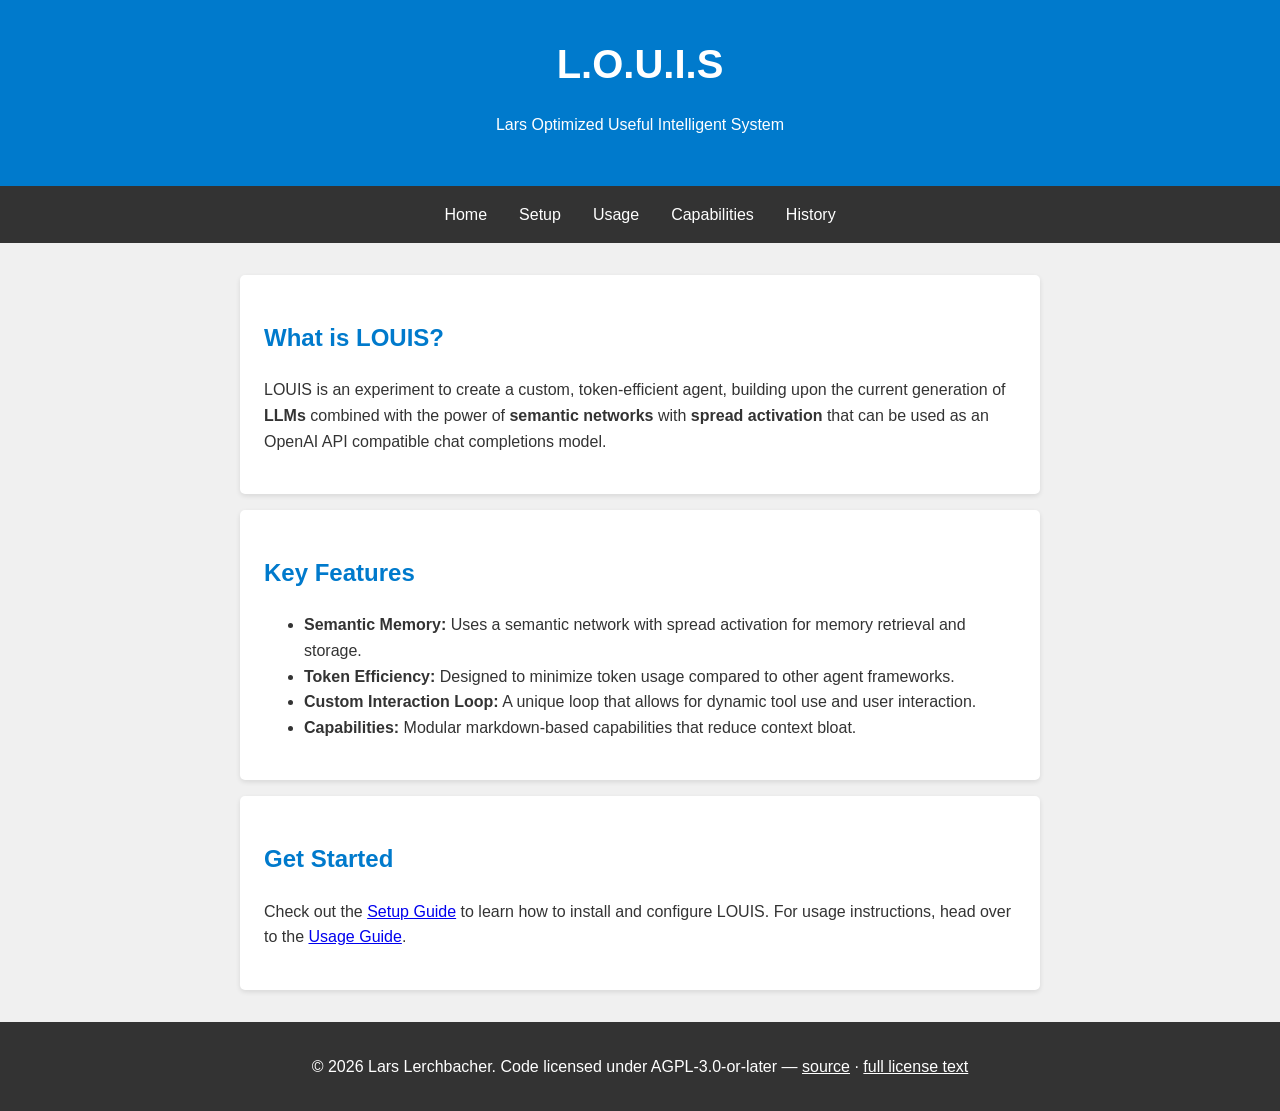
<file: docs/index.html>
<!DOCTYPE html>
<html lang="en">
<head>
    <meta charset="UTF-8">
    <meta name="viewport" content="width=device-width, initial-scale=1.0">
    <title>LOUIS - Lars Optimized Useful Intelligent System</title>
    <link rel="stylesheet" href="style.css">
</head>
<body>
    <header>
        <h1>L.O.U.I.S</h1>
        <p>Lars Optimized Useful Intelligent System</p>
    </header>
    <nav>
        <ul>
            <li><a href="index.html">Home</a></li>
            <li><a href="setup.html">Setup</a></li>
            <li><a href="usage.html">Usage</a></li>
            <li><a href="capabilities.html">Capabilities</a></li>
            <li><a href="history.html">History</a></li>
        </ul>
    </nav>
    <main>
        <section>
            <h2>What is LOUIS?</h2>
            <p>
                LOUIS is an experiment to create a custom, token-efficient agent, building upon the current generation of <strong>LLMs</strong> combined with the power of <strong>semantic networks</strong> with <strong>spread activation</strong> that can be used as an OpenAI API compatible chat completions model.
            </p>
        </section>
        <section>
            <h2>Key Features</h2>
            <ul>
                <li><strong>Semantic Memory:</strong> Uses a semantic network with spread activation for memory retrieval and storage.</li>
                <li><strong>Token Efficiency:</strong> Designed to minimize token usage compared to other agent frameworks.</li>
                <li><strong>Custom Interaction Loop:</strong> A unique loop that allows for dynamic tool use and user interaction.</li>
                <li><strong>Capabilities:</strong> Modular markdown-based capabilities that reduce context bloat.</li>
            </ul>
        </section>
        <section>
            <h2>Get Started</h2>
            <p>
                Check out the <a href="setup.html">Setup Guide</a> to learn how to install and configure LOUIS. For usage instructions, head over to the <a href="usage.html">Usage Guide</a>.
            </p>
        </section>
    </main>
    <footer>
        <p>© 2026 Lars Lerchbacher. Code licensed under AGPL-3.0-or-later — <a href="https://github.com/LarsLerchbacher/LOUIS">source</a> · <a href="https://www.gnu.org/licenses/agpl-3.0.html">full license text</a></p>
    </footer>
</body>
</html>
</file>
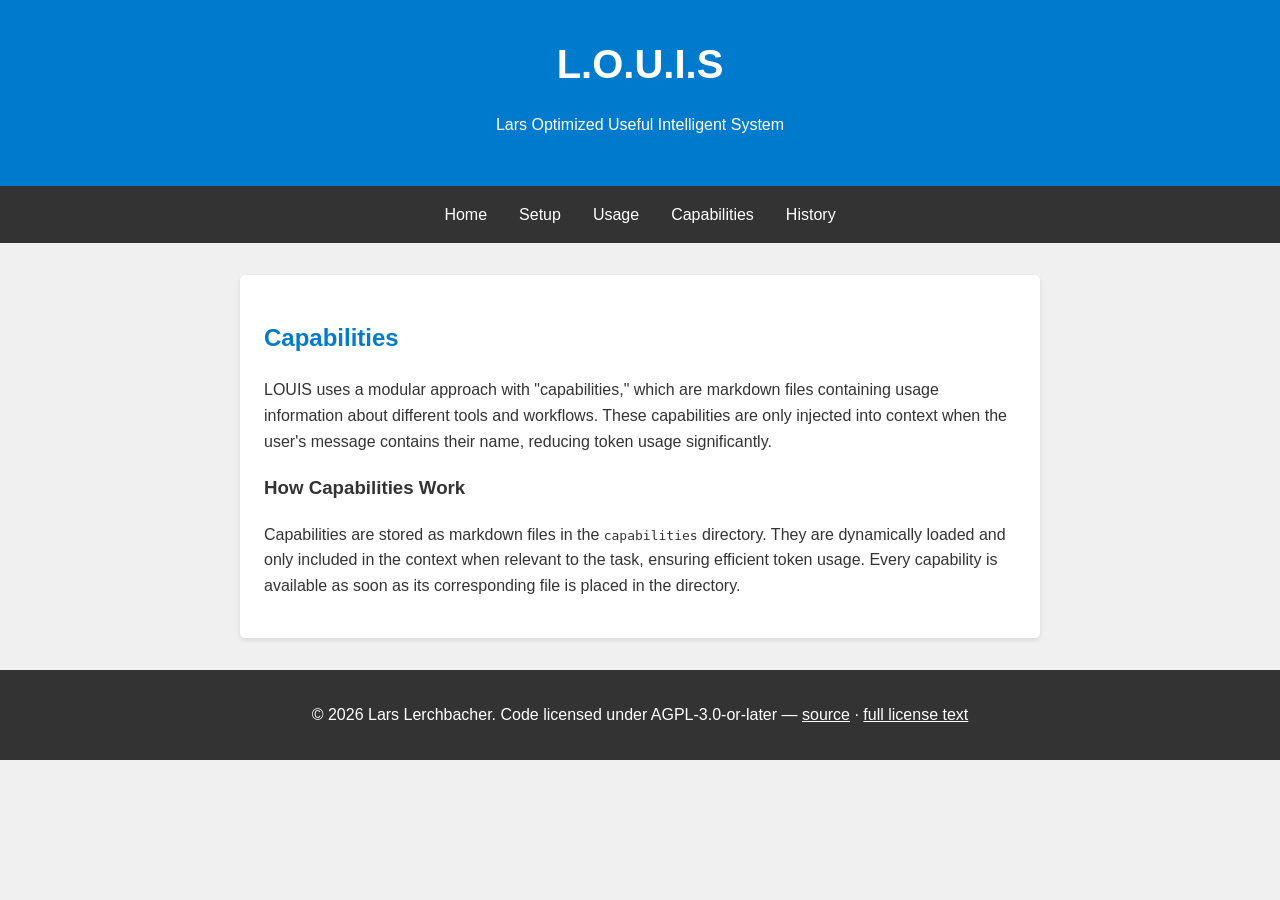
<file: docs/capabilities.html>
<!DOCTYPE html>
<html lang="en">
<head>
    <meta charset="UTF-8">
    <meta name="viewport" content="width=device-width, initial-scale=1.0">
    <title>Capabilities - LOUIS</title>
    <link rel="stylesheet" href="style.css">
</head>
<body>
    <header>
        <h1>L.O.U.I.S</h1>
        <p>Lars Optimized Useful Intelligent System</p>
    </header>
    <nav>
        <ul>
            <li><a href="index.html">Home</a></li>
            <li><a href="setup.html">Setup</a></li>
            <li><a href="usage.html">Usage</a></li>
            <li><a href="capabilities.html">Capabilities</a></li>
            <li><a href="history.html">History</a></li>
        </ul>
    </nav>
    <main>
        <section>
            <h2>Capabilities</h2>
            <p>LOUIS uses a modular approach with "capabilities," which are markdown files containing usage information about different tools and workflows. These capabilities are only injected into context when the user's message contains their name, reducing token usage significantly.</p>
            <h3>How Capabilities Work</h3>
            <p>Capabilities are stored as markdown files in the <code>capabilities</code> directory. They are dynamically loaded and only included in the context when relevant to the task, ensuring efficient token usage. Every capability is available as soon as its corresponding file is placed in the directory.</p>
        </section>
    </main>
    <footer>
        <p>© 2026 Lars Lerchbacher. Code licensed under AGPL-3.0-or-later — <a href="https://github.com/LarsLerchbacher/LOUIS">source</a> · <a href="https://www.gnu.org/licenses/agpl-3.0.html">full license text</a></p>
    </footer>
</body>
</html>
</file>
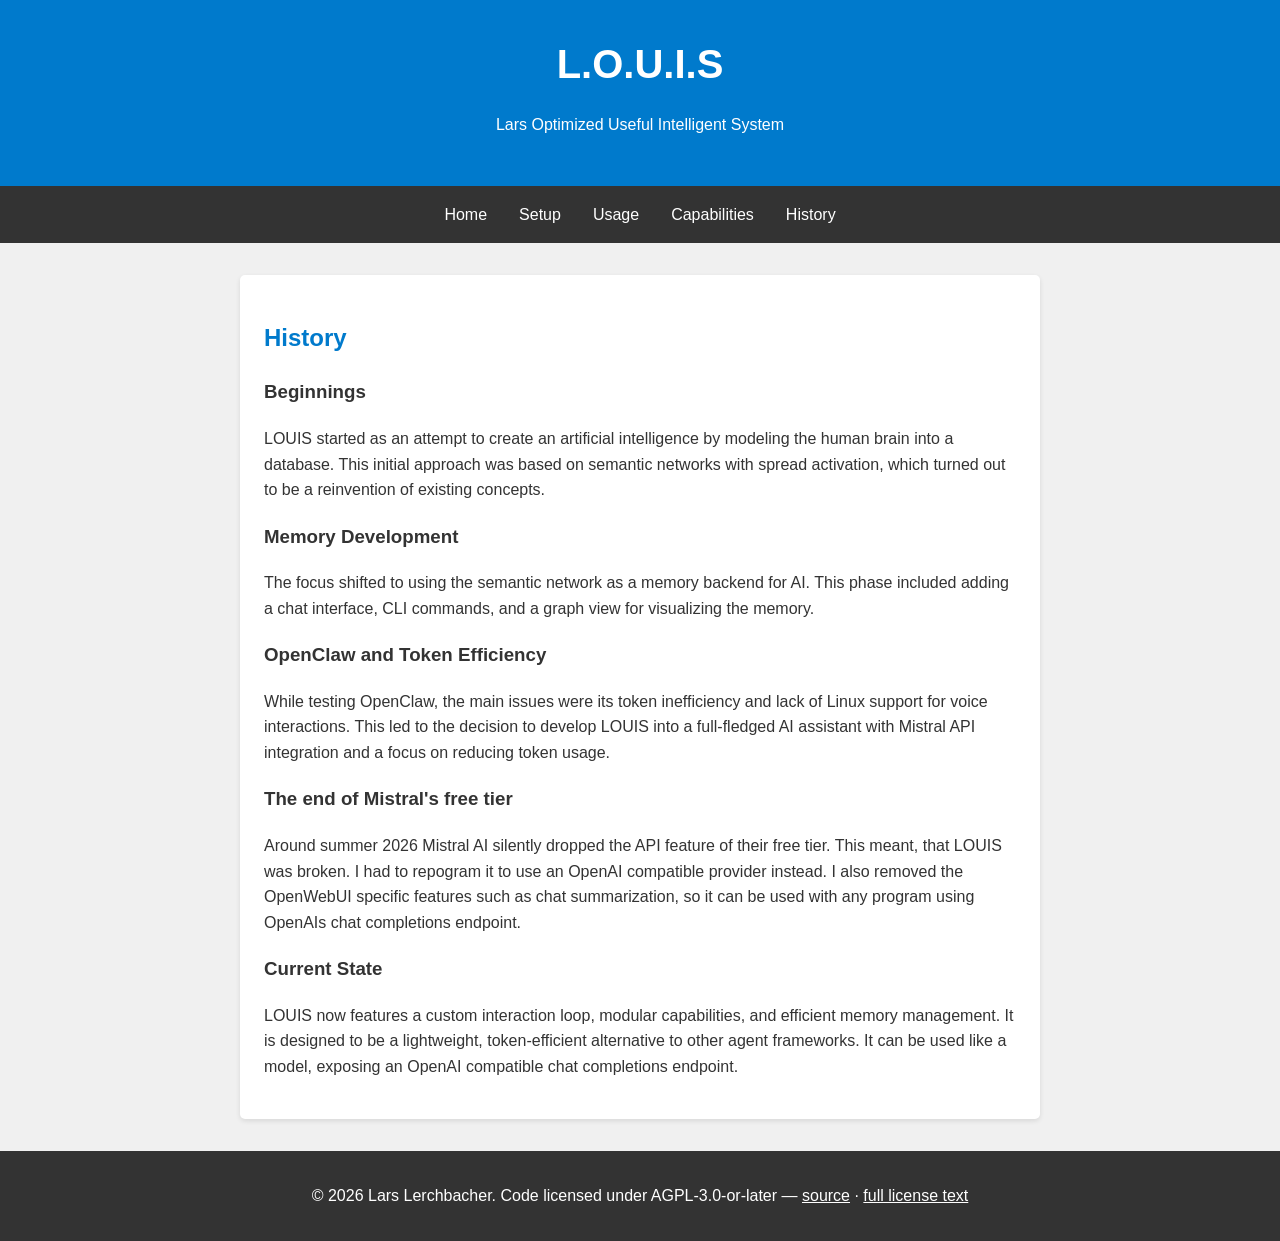
<file: docs/history.html>
<!DOCTYPE html>
<html lang="en">
<head>
    <meta charset="UTF-8">
    <meta name="viewport" content="width=device-width, initial-scale=1.0">
    <title>History - LOUIS</title>
    <link rel="stylesheet" href="style.css">
</head>
<body>
    <header>
        <h1>L.O.U.I.S</h1>
        <p>Lars Optimized Useful Intelligent System</p>
    </header>
    <nav>
        <ul>
            <li><a href="index.html">Home</a></li>
            <li><a href="setup.html">Setup</a></li>
            <li><a href="usage.html">Usage</a></li>
            <li><a href="capabilities.html">Capabilities</a></li>
            <li><a href="history.html">History</a></li>
        </ul>
    </nav>
    <main>
        <section>
            <h2>History</h2>
            <h3>Beginnings</h3>
            <p>LOUIS started as an attempt to create an artificial intelligence by modeling the human brain into a database. This initial approach was based on semantic networks with spread activation, which turned out to be a reinvention of existing concepts.</p>
            <h3>Memory Development</h3>
            <p>The focus shifted to using the semantic network as a memory backend for AI. This phase included adding a chat interface, CLI commands, and a graph view for visualizing the memory.</p>
            <h3>OpenClaw and Token Efficiency</h3>
            <p>While testing OpenClaw, the main issues were its token inefficiency and lack of Linux support for voice interactions. This led to the decision to develop LOUIS into a full-fledged AI assistant with Mistral API integration and a focus on reducing token usage.</p>
	    <h3>The end of Mistral's free tier</h3>
    <p>Around summer 2026 Mistral AI silently dropped the API feature of their free tier. This meant, that LOUIS was broken. I had to repogram it to use an OpenAI compatible provider instead. I also removed the OpenWebUI specific features such as chat summarization, so it can be used with any program using OpenAIs chat completions endpoint.
            <h3>Current State</h3>
            <p>LOUIS now features a custom interaction loop, modular capabilities, and efficient memory management. It is designed to be a lightweight, token-efficient alternative to other agent frameworks. It can be used like a model, exposing an OpenAI compatible chat completions endpoint.</p>
        </section>
    </main>
    <footer>
        <p>© 2026 Lars Lerchbacher. Code licensed under AGPL-3.0-or-later — <a href="https://github.com/LarsLerchbacher/LOUIS">source</a> · <a href="https://www.gnu.org/licenses/agpl-3.0.html">full license text</a></p>
    </footer>
</body>
</html>
</file>
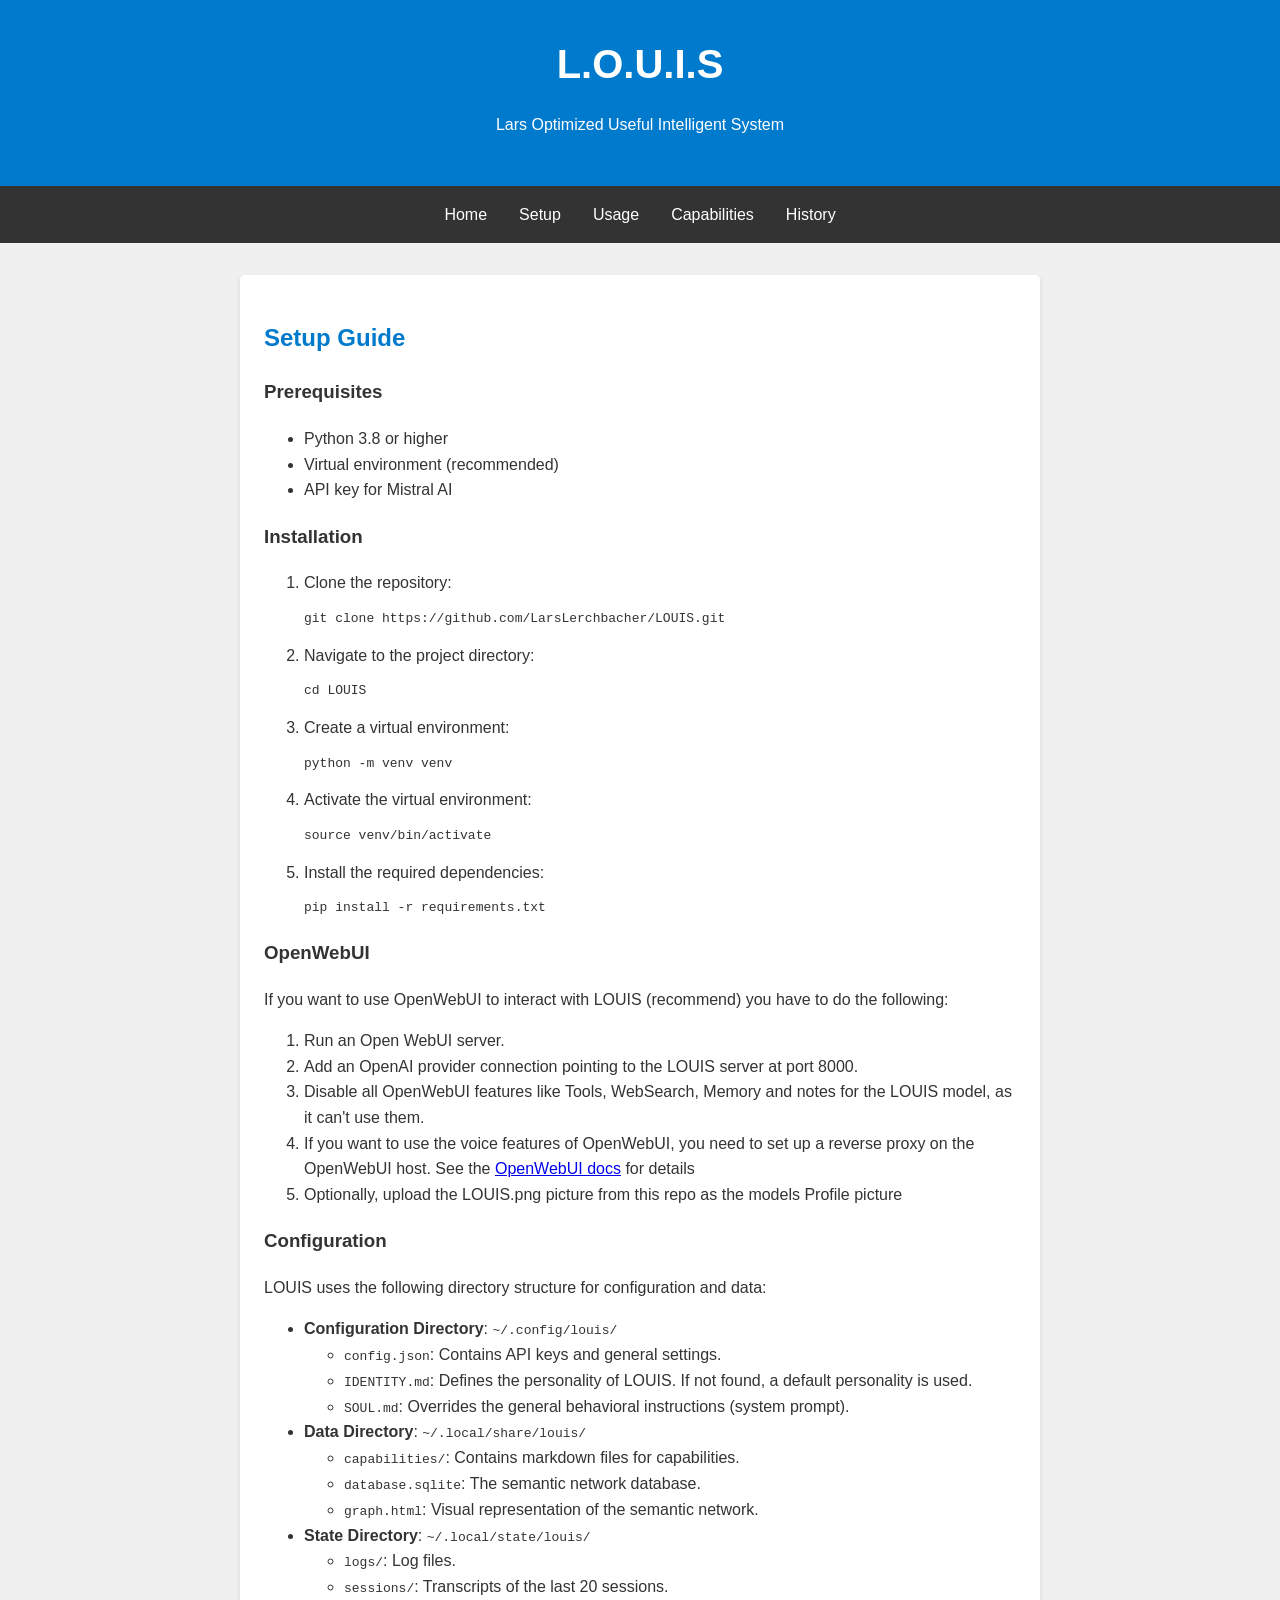
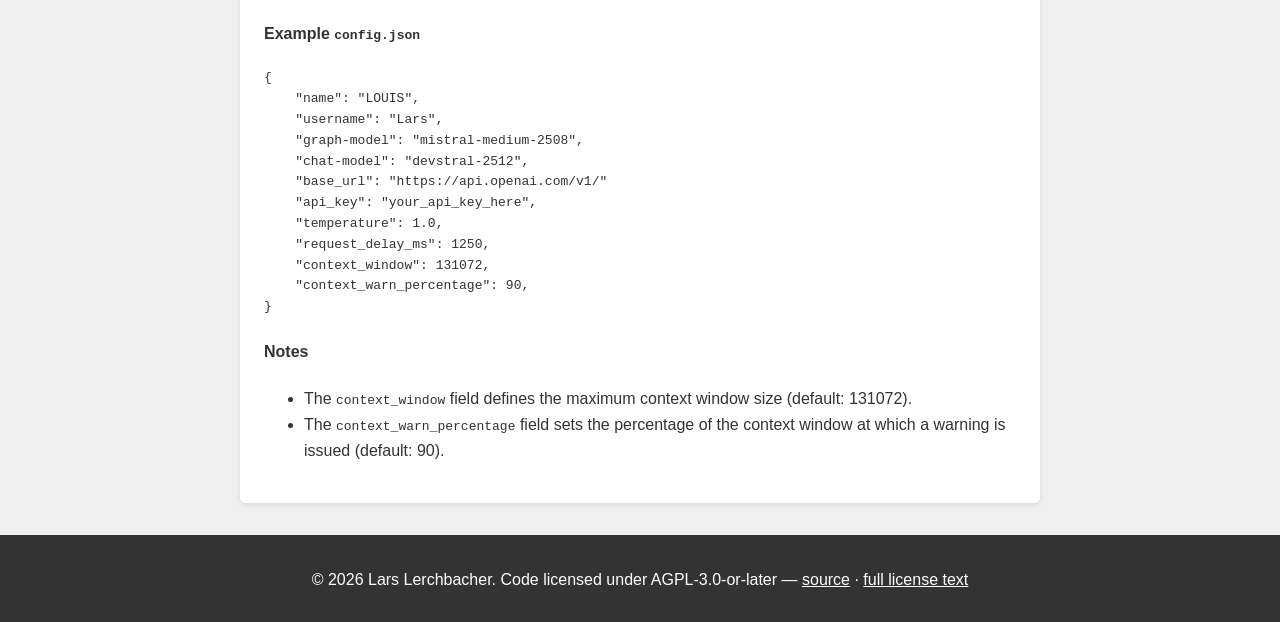
<file: docs/setup.html>
<!DOCTYPE html>
<html lang="en">
<head>
    <meta charset="UTF-8">
    <meta name="viewport" content="width=device-width, initial-scale=1.0">
    <title>Setup Guide - LOUIS</title>
    <link rel="stylesheet" href="style.css">
</head>
<body>
    <header>
        <h1>L.O.U.I.S</h1>
        <p>Lars Optimized Useful Intelligent System</p>
    </header>
    <nav>
        <ul>
            <li><a href="index.html">Home</a></li>
            <li><a href="setup.html">Setup</a></li>
            <li><a href="usage.html">Usage</a></li>
            <li><a href="capabilities.html">Capabilities</a></li>
            <li><a href="history.html">History</a></li>
        </ul>
    </nav>
    <main>
        <section>
            <h2>Setup Guide</h2>
            <h3>Prerequisites</h3>
            <ul>
                <li>Python 3.8 or higher</li>
                <li>Virtual environment (recommended)</li>
                <li>API key for Mistral AI</li>
            </ul>
            <h3>Installation</h3>
            <ol>
                <li>Clone the repository:
                    <pre>git clone https://github.com/LarsLerchbacher/LOUIS.git</pre>
                </li>
                <li>Navigate to the project directory:
                    <pre>cd LOUIS</pre>
                </li>
                <li>Create a virtual environment:
                    <pre>python -m venv venv</pre>
                </li>
                <li>Activate the virtual environment:
                    <pre>source venv/bin/activate</pre>
                </li>
                <li>Install the required dependencies:
                    <pre>pip install -r requirements.txt</pre>
                </li>
            </ol>
            <h3>OpenWebUI</h3>
            <p>If you want to use OpenWebUI to interact with LOUIS (recommend) you have to do the following:</p>
            <ol>
                <li>Run an Open WebUI server.</li>
                <li>Add an OpenAI provider connection pointing to the LOUIS server at port 8000.</li>
                <li>Disable all OpenWebUI features like Tools, WebSearch, Memory and notes for the LOUIS model, as it can't use them.</li>
		<li>If you want to use the voice features of OpenWebUI, you need to set up a reverse proxy on the OpenWebUI host. See the <a href="https://docs.openwebui.com/">OpenWebUI docs</a> for details</li>
                <li>Optionally, upload the LOUIS.png picture from this repo as the models Profile picture</li>
            </ol>
            <h3>Configuration</h3>
            <p>LOUIS uses the following directory structure for configuration and data:</p>
            <ul>
                <li><strong>Configuration Directory</strong>: <code>~/.config/louis/</code>
                    <ul>
                        <li><code>config.json</code>: Contains API keys and general settings.</li>
                        <li><code>IDENTITY.md</code>: Defines the personality of LOUIS. If not found, a default personality is used.</li>
                        <li><code>SOUL.md</code>: Overrides the general behavioral instructions (system prompt).</li>
                    </ul>
                </li>
                <li><strong>Data Directory</strong>: <code>~/.local/share/louis/</code>
                    <ul>
                        <li><code>capabilities/</code>: Contains markdown files for capabilities.</li>
                        <li><code>database.sqlite</code>: The semantic network database.</li>
                        <li><code>graph.html</code>: Visual representation of the semantic network.</li>
                    </ul>
                </li>
                <li><strong>State Directory</strong>: <code>~/.local/state/louis/</code>
                    <ul>
                        <li><code>logs/</code>: Log files.</li>
                        <li><code>sessions/</code>: Transcripts of the last 20 sessions.</li>
                    </ul>
                </li>
            </ul>
            <h4>Example <code>config.json</code></h4>
            <pre>{
    "name": "LOUIS",
    "username": "Lars",
    "graph-model": "mistral-medium-2508",
    "chat-model": "devstral-2512",
    "base_url": "https://api.openai.com/v1/"
    "api_key": "your_api_key_here",
    "temperature": 1.0,
    "request_delay_ms": 1250,
    "context_window": 131072,
    "context_warn_percentage": 90,
}</pre>
            <h4>Notes</h4>
            <ul>
                <li>The <code>context_window</code> field defines the maximum context window size (default: 131072).</li>
                <li>The <code>context_warn_percentage</code> field sets the percentage of the context window at which a warning is issued (default: 90).</li>
            </ul>
        </section>
    </main>
    <footer>
        <p>© 2026 Lars Lerchbacher. Code licensed under AGPL-3.0-or-later — <a href="https://github.com/LarsLerchbacher/LOUIS">source</a> · <a href="https://www.gnu.org/licenses/agpl-3.0.html">full license text</a></p>
    </footer>
</body>
</html>
</file>
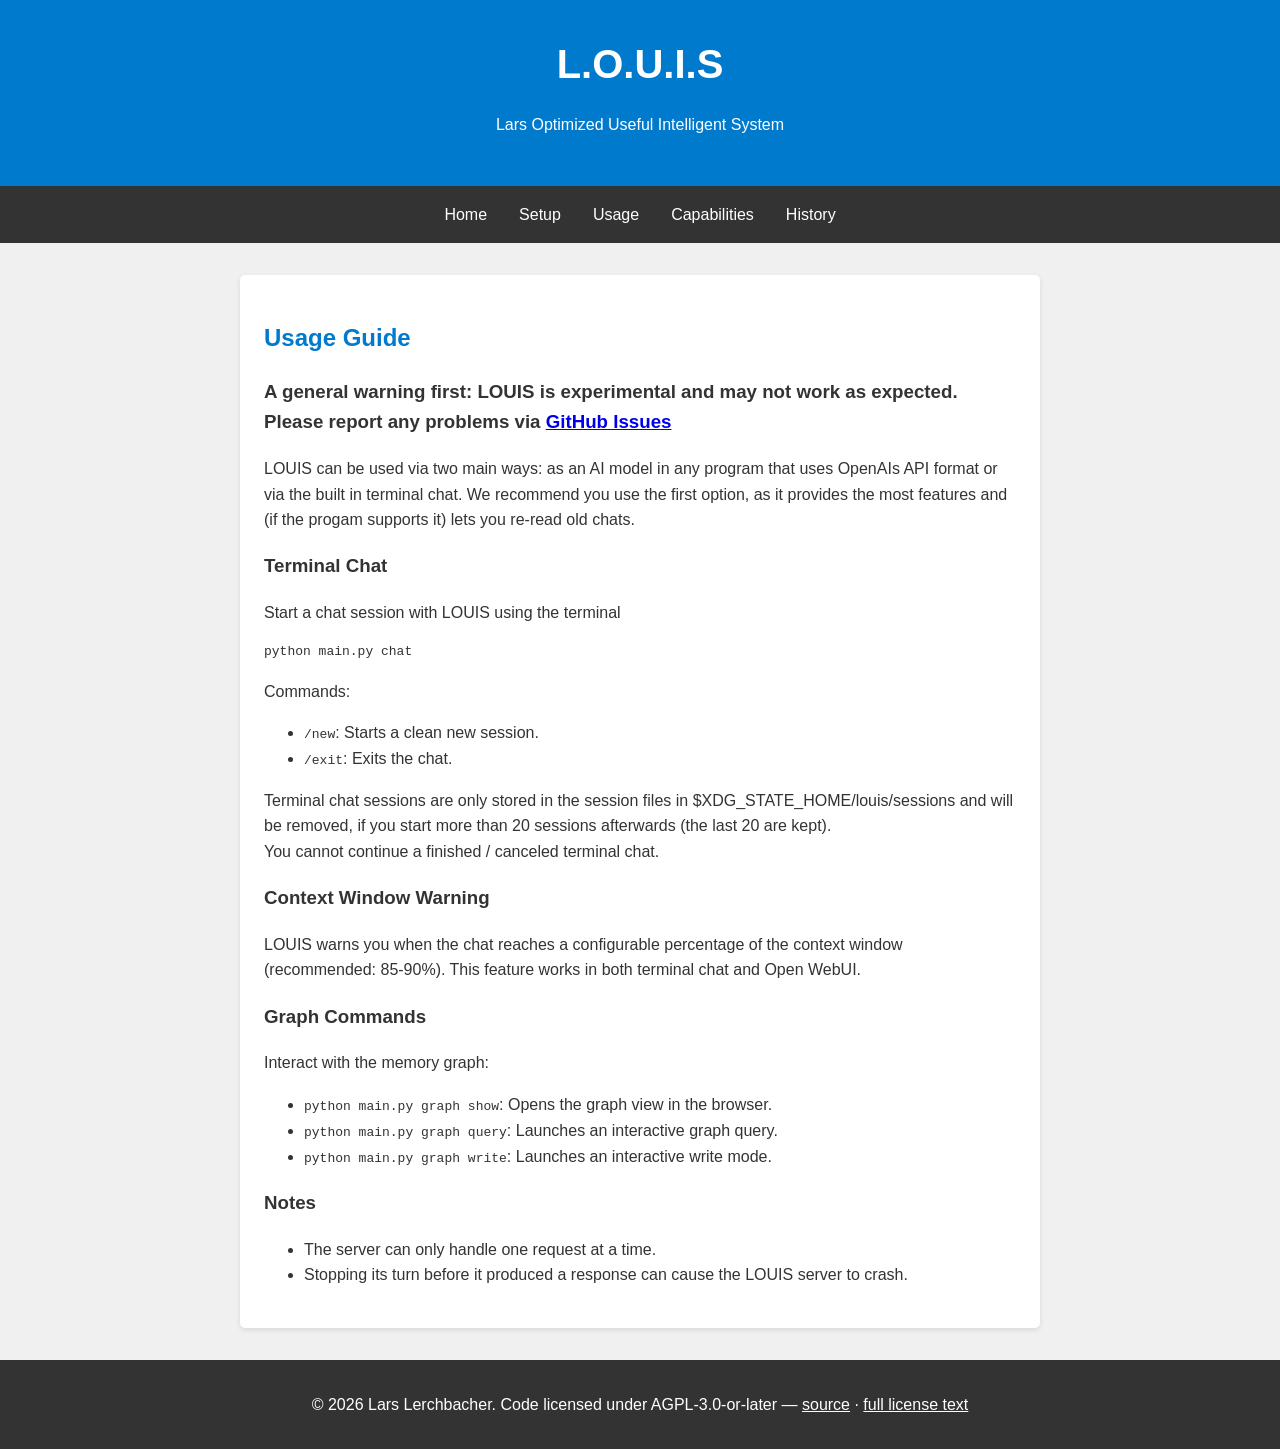
<file: docs/usage.html>
<!DOCTYPE html>
<html lang="en">
<head>
    <meta charset="UTF-8">
    <meta name="viewport" content="width=device-width, initial-scale=1.0">
    <title>Usage Guide - LOUIS</title>
    <link rel="stylesheet" href="style.css">
</head>
<body>
    <header>
        <h1>L.O.U.I.S</h1>
        <p>Lars Optimized Useful Intelligent System</p>
    </header>
    <nav>
        <ul>
            <li><a href="index.html">Home</a></li>
            <li><a href="setup.html">Setup</a></li>
            <li><a href="usage.html">Usage</a></li>
            <li><a href="capabilities.html">Capabilities</a></li>
            <li><a href="history.html">History</a></li>
        </ul>
    </nav>
    <main>
        <section>
            <h2>Usage Guide</h2>
            <h3>A general warning first: LOUIS is experimental and may not work as expected. Please report any problems via <a href="https://github.com/LarsLerchbacher/LOUIS/issues">GitHub Issues</a></h3>
            <p>
                LOUIS can be used via two main ways: as an AI model in any program that uses OpenAIs API format or via the built in terminal chat.
                We recommend you use the first option, as it provides the most features and (if the progam supports it) lets you re-read old chats.
            </p>

            <h3>Terminal Chat</h3>
            <p>Start a chat session with LOUIS using the terminal</p>
            <pre>python main.py chat</pre>
            <p>Commands:</p>
            <ul>
                <li><code>/new</code>: Starts a clean new session.</li>
                <li><code>/exit</code>: Exits the chat.</li>
            </ul>
            <p>Terminal chat sessions are only stored in the session files in $XDG_STATE_HOME/louis/sessions and will be removed, if you start more than 20 sessions afterwards (the last 20 are kept).<br>
            You cannot continue a finished / canceled terminal chat.</p>
            <h3>Context Window Warning</h3>
            <p>LOUIS warns you when the chat reaches a configurable percentage of the context window (recommended: 85-90%). This feature works in both terminal chat and Open WebUI.</p>
            <h3>Graph Commands</h3>
            <p>Interact with the memory graph:</p>
            <ul>
                <li><code>python main.py graph show</code>: Opens the graph view in the browser.</li>
                <li><code>python main.py graph query</code>: Launches an interactive graph query.</li>
                <li><code>python main.py graph write</code>: Launches an interactive write mode.</li>
            </ul>
            <h3>Notes</h3>
            <ul>
                <li>The server can only handle one request at a time.</li>                    
                <li>Stopping its turn before it produced a response can cause the LOUIS server to crash.</li>
            </ul> 
        </section>
    </main>
    <footer>
        <p>© 2026 Lars Lerchbacher. Code licensed under AGPL-3.0-or-later — <a href="https://github.com/LarsLerchbacher/LOUIS">source</a> · <a href="https://www.gnu.org/licenses/agpl-3.0.html">full license text</a></p>
    </footer>
</body>
</html>
</file>
<file: docs/style.css>
/* AI-themed but readable styling */
/* Also AI generated if you're wondering. I wonder how it managed to put SOME of the CSS into an external sytelsheet... */
body {
    font-family: 'Segoe UI', Tahoma, Geneva, Verdana, sans-serif;
    line-height: 1.6;
    margin: 0;
    padding: 0;
    background-color: #f0f0f0;
    color: #333;
}

header {
    background-color: #007acc;
    color: white;
    padding: 2rem;
    text-align: center;
}

h1 {
    margin: 0;
    font-size: 2.5rem;
}

nav {
    background-color: #333;
    padding: 1rem;
}

nav ul {
    list-style: none;
    padding: 0;
    margin: 0;
    display: flex;
    justify-content: center;
}

nav li {
    margin: 0 1rem;
}

nav a {
    color: white;
    text-decoration: none;
}

nav a:hover {
    text-decoration: underline;
}

main {
    max-width: 800px;
    margin: 2rem auto;
    padding: 0 1rem;
}

section {
    background-color: white;
    padding: 1.5rem;
    margin-bottom: 1rem;
    border-radius: 5px;
    box-shadow: 0 2px 5px rgba(0, 0, 0, 0.1);
}

h2 {
    color: #007acc;
}

footer {
    text-align: center;
    padding: 1rem;
    background-color: #333;
    color: white;
}

footer a {
    color: white;
}
</file>
